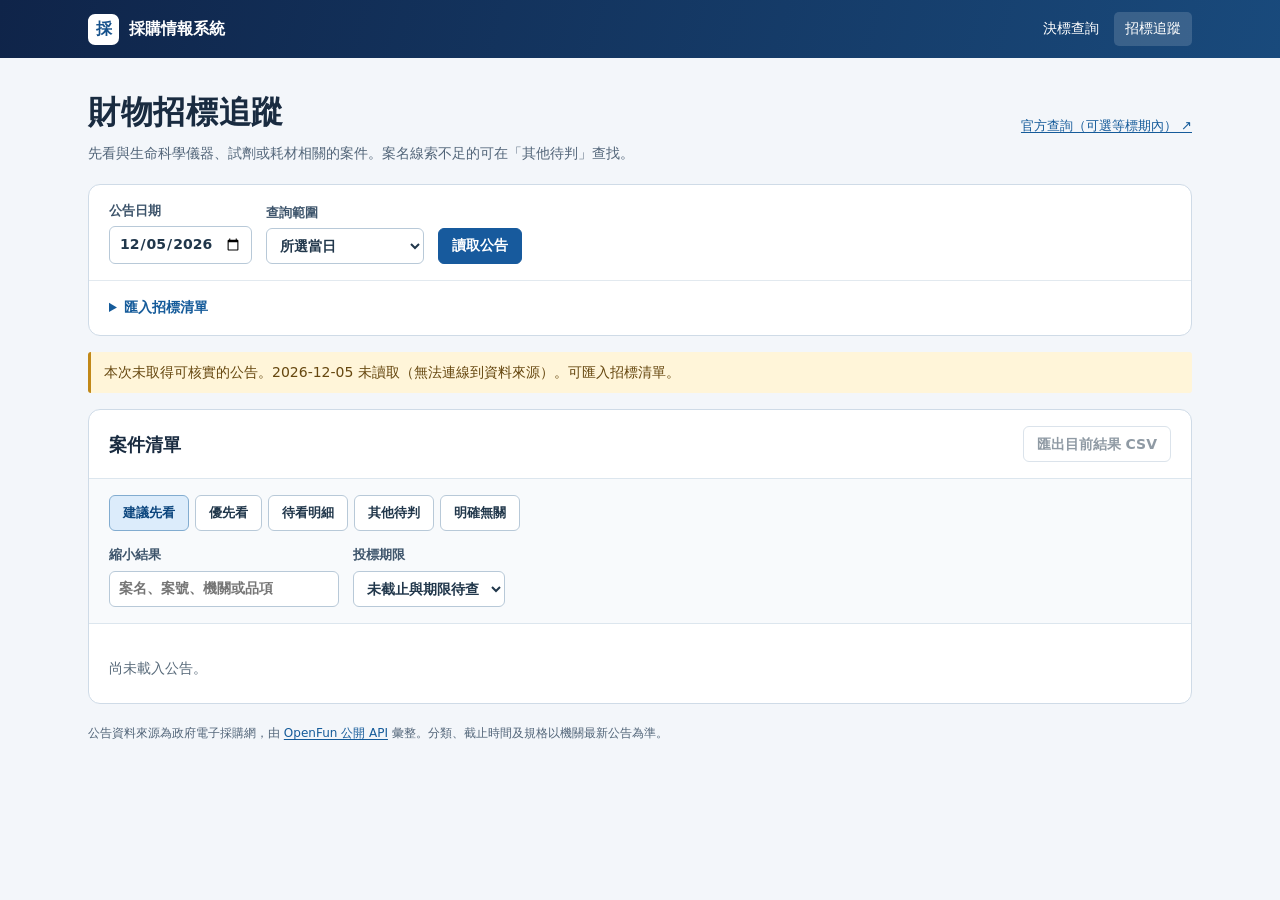
<file: tenders.html>
<!doctype html>
<html lang="zh-Hant-TW">
<head>
  <meta charset="utf-8">
  <meta name="viewport" content="width=device-width, initial-scale=1">
  <meta name="theme-color" content="#173967">
  <title>招標追蹤｜採購情報系統</title>
  <link rel="stylesheet" href="./tenders.css">
  <script type="module" src="./tenders.js?v=20261120-1"></script>
</head>
<body>
  <header class="top"><div class="top-inner">
    <a class="brand" href="./"><span>採</span>採購情報系統</a>
    <nav aria-label="採購查詢"><a href="./">決標查詢</a><a href="./tenders.html" aria-current="page">招標追蹤</a></nav>
  </div></header>
  <main>
    <div class="intro">
      <div><h1>財物招標追蹤</h1><p>先看與生命科學儀器、試劑或耗材相關的案件。案名線索不足的可在「其他待判」查找。</p></div>
      <a class="text-link" href="https://web.pcc.gov.tw/prkms/tender/common/basic/indexTenderBasic" target="_blank" rel="noopener">官方查詢（可選等標期內） ↗</a>
    </div>
    <section class="source" aria-label="取得公告">
      <form id="query">
        <label>公告日期<input id="day" type="date" required></label>
        <label>查詢範圍<select id="span">
          <option value="1">所選當日</option>
          <option value="3">截至所選日的 3 天</option>
          <option value="7">截至所選日的 7 天</option>
        </select></label>
        <button id="fetch-btn" class="primary" type="submit">讀取公告</button>
        <button id="cancel-btn" type="button" hidden>停止</button>
      </form>
      <details id="manual">
        <summary>匯入招標清單</summary>
        <p>貼上含表頭的試算表，或選擇 CSV、TSV。必填欄位為「標案名稱、機關名稱、公告日期」。也可帶入案號、標的分類、截止投標、預算金額及官方連結。若清單省略公告類型，請只匯入招標公告。</p>
        <div class="import-row"><label>選取檔案<input id="file" type="file" accept=".csv,.tsv,.txt,text/csv,text/tab-separated-values"></label>
          <a href="https://bidscan.tw/search" target="_blank" rel="noopener">可匯出 CSV 的標案查詢 ↗</a></div>
        <label>貼上清單<textarea id="paste" rows="3" placeholder="請連同第一列表頭貼上"></textarea></label>
        <button id="import-btn" type="button">套用清單</button>
      </details>
    </section>
    <div id="status" role="status" aria-live="polite">選擇公告日期讀取，或匯入已有的招標清單。</div>
    <section class="results" aria-label="招標結果">
      <div class="results-head"><h2>案件清單</h2><button id="export-btn" disabled>匯出目前結果 CSV</button></div>
      <div class="filters">
        <div class="tabs" id="tiers" role="group" aria-label="相關程度">
          <button data-tier="focus" aria-pressed="true">建議先看 <span></span></button>
          <button data-tier="priority" aria-pressed="false">優先看 <span></span></button>
          <button data-tier="review" aria-pressed="false">待看明細 <span></span></button>
          <button data-tier="unclear" aria-pressed="false">其他待判 <span></span></button>
          <button data-tier="excluded" aria-pressed="false">明確無關 <span></span></button>
        </div>
        <div class="filter-line">
          <label>縮小結果<input type="search" id="search" placeholder="案名、案號、機關或品項"></label>
          <label>投標期限<select id="validity"><option value="possible">未截止與期限待查</option><option value="open">已知未截止</option><option value="all">含已截止</option></select></label>
        </div>
      </div>
      <p id="count" class="count"></p>
      <div id="rows" aria-label="標案列表"></div>
      <div id="more-wrap" hidden><button id="more">顯示更多案件</button></div>
    </section>
    <footer>公告資料來源為政府電子採購網，由 <a href="https://pcc-api.openfun.app/" target="_blank" rel="noopener">OpenFun 公開 API</a> 彙整。分類、截止時間及規格以機關最新公告為準。</footer>
  </main>
</body>
</html>
</file>
<file: tenders.css>
:root{color-scheme:light;font-family:system-ui,-apple-system,"PingFang TC","Microsoft JhengHei",sans-serif;color:#192b40;background:#f3f6fa;line-height:1.55}
*{box-sizing:border-box}body{margin:0}a{color:#155b9a;text-underline-offset:.18em}
[hidden]{display:none!important}
.top{background:linear-gradient(105deg,#0f2449,#194a7c);color:white}
.top-inner,main{max-width:1160px;margin:auto;padding:0 28px}
.top-inner{display:flex;min-height:58px;align-items:center;justify-content:space-between;gap:16px}
.brand,.top nav a{color:white;text-decoration:none}.brand{font-weight:700;display:flex;align-items:center;gap:10px}
.brand span{display:grid;place-items:center;background:#fff;color:#15518b;width:31px;height:31px;border-radius:7px}
.top nav{display:flex;gap:4px}.top nav a{font-size:14px;padding:6px 11px;border-radius:5px}.top nav a:hover,.top nav a[aria-current]{background:#ffffff26}
main{padding-bottom:24px}.intro,.results-head,.import-row,.filter-line,form{display:flex;align-items:center;gap:14px;flex-wrap:wrap}
.intro{justify-content:space-between;margin:30px 0 20px}.intro p,details p,footer,.count{color:#526579}
h1,h2,h3,p{margin:0}h1{font-size:clamp(24px,3vw,32px);letter-spacing:.02em}h2{font-size:18px}h3{font-size:16px;overflow-wrap:anywhere}
.intro p{margin-top:5px;font-size:14px}.text-link,.import-row a{font-size:13px}
.source,.results{border:1px solid #cfdbe7;border-radius:12px;background:white;overflow:hidden}
.source form,.source details,.results-head,.filters{padding:16px 20px}.source form{align-items:flex-end}.source details{border-top:1px solid #e2e9ef}
label{display:flex;flex-direction:column;gap:5px;color:#3d546b;font-size:13px;font-weight:600}
input,select,button,textarea{font:inherit;color:#21374b}
select,input:not([type=file]),textarea,button{border:1px solid #b8c9d8;border-radius:6px;background:#fff}
input,select,button{min-height:36px}input:not([type=file]),select,textarea{padding:6px 9px;font-size:14px}button{padding:6px 13px;font-size:14px;cursor:pointer;font-weight:600}
button:not(:disabled):hover{background:#edf5fb;border-color:#8aa9c5}
button:disabled{opacity:.5;cursor:default}button.primary{background:#175a9d;color:white;border-color:#175a9d}button.primary:hover:not(:disabled){background:#124a80}
button:focus-visible,a:focus-visible,summary:focus-visible,input:focus-visible,select:focus-visible,textarea:focus-visible{outline:3px solid #4794d1;outline-offset:2px}
summary{cursor:pointer;color:#155b9a;font-weight:600;font-size:14px;width:fit-content}details p{margin:10px 0;font-size:13px;max-width:85ch}
.import-row{margin:10px 0}.source textarea{width:100%;resize:vertical}.source details>button{margin-top:9px}
#status{font-size:14px;background:#e8f0f7;color:#254865;border-left:3px solid #6f97ba;padding:10px 13px;margin:16px 0;border-radius:3px;overflow-wrap:anywhere}
#status.warn{background:#fff5d9;border-color:#c18818;color:#66470f}
.results-head{justify-content:space-between;border-bottom:1px solid #dce6ee}.filters{display:grid;gap:14px;background:#f8fafc;border-bottom:1px solid #dce6ee}
.tabs{display:flex;flex-wrap:wrap;gap:6px}.tabs button{font-size:13px;white-space:nowrap}.tabs button[aria-pressed=true]{background:#dcecfb;color:#0c467e;border-color:#82acd0}
.tabs button span{font-variant-numeric:tabular-nums}.filter-line{align-items:end}.filter-line input{min-width:230px}.count{font-size:12px;padding:10px 20px 0}
.case{padding:16px 20px;border-top:1px solid #e1e8ee;display:grid;grid-template-columns:minmax(0,1fr) minmax(155px,215px);gap:15px}
.case:first-child{border-top:0}.case .main-info,.case .meta{display:grid;align-content:start;gap:5px}.case .meta{font-size:13px;color:#3e5265}
.tags,.case-links{display:flex;gap:7px;align-items:center;flex-wrap:wrap}.tag{font-size:12px;padding:1px 7px;border:1px solid #cedbe7;background:#f4f7f9;color:#415870;border-radius:4px}
.priority{color:#0d6359;background:#e7f7f1;border-color:#a8dbca}.review{color:#785315;background:#fcf4e3;border-color:#e7d3a6}
.case p,.case small{font-size:13px;color:#53657a;overflow-wrap:anywhere}.case-links a,.case-links button{font-size:13px}
.case-links button{border:0;padding:2px 0;min-height:27px;background:transparent;color:#155b9a;text-decoration:underline;text-underline-offset:.18em}
.case .feedback{color:#805e23}.empty{padding:24px 20px;color:#586a7a;font-size:14px}#more-wrap{padding:12px 20px}footer{font-size:12px;margin-top:20px}
@media(max-width:650px){.top-inner,main{padding-left:14px;padding-right:14px}.intro{margin:20px 0 14px;gap:8px}.source form,.source details,.filters,.results-head,.case{padding:13px}.case{grid-template-columns:1fr;gap:8px}.case .meta{display:flex;flex-wrap:wrap;gap:5px 15px}.filter-line input{min-width:0;width:100%}.filter-line>label{flex:1 1 170px}.top nav a{padding:6px 7px}.tabs{gap:5px}.tabs button{padding:5px 8px}}
</file>
